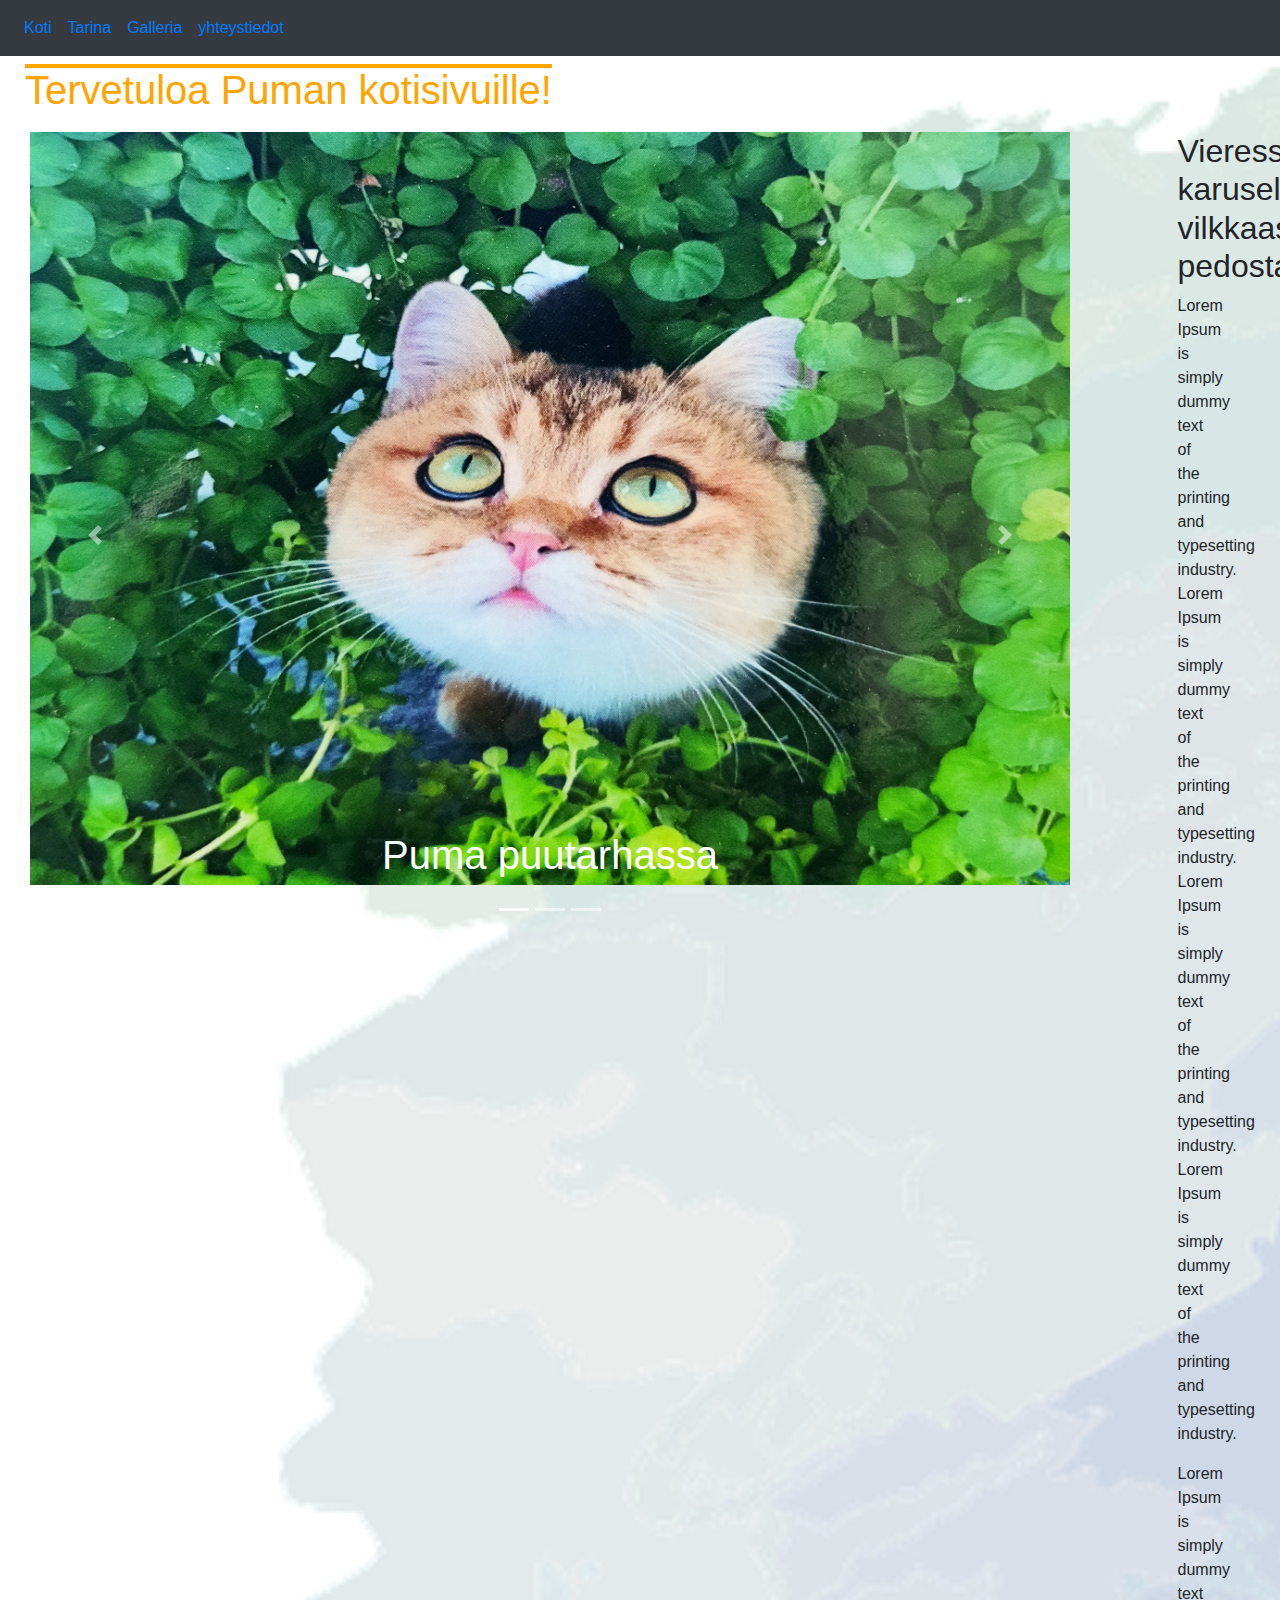
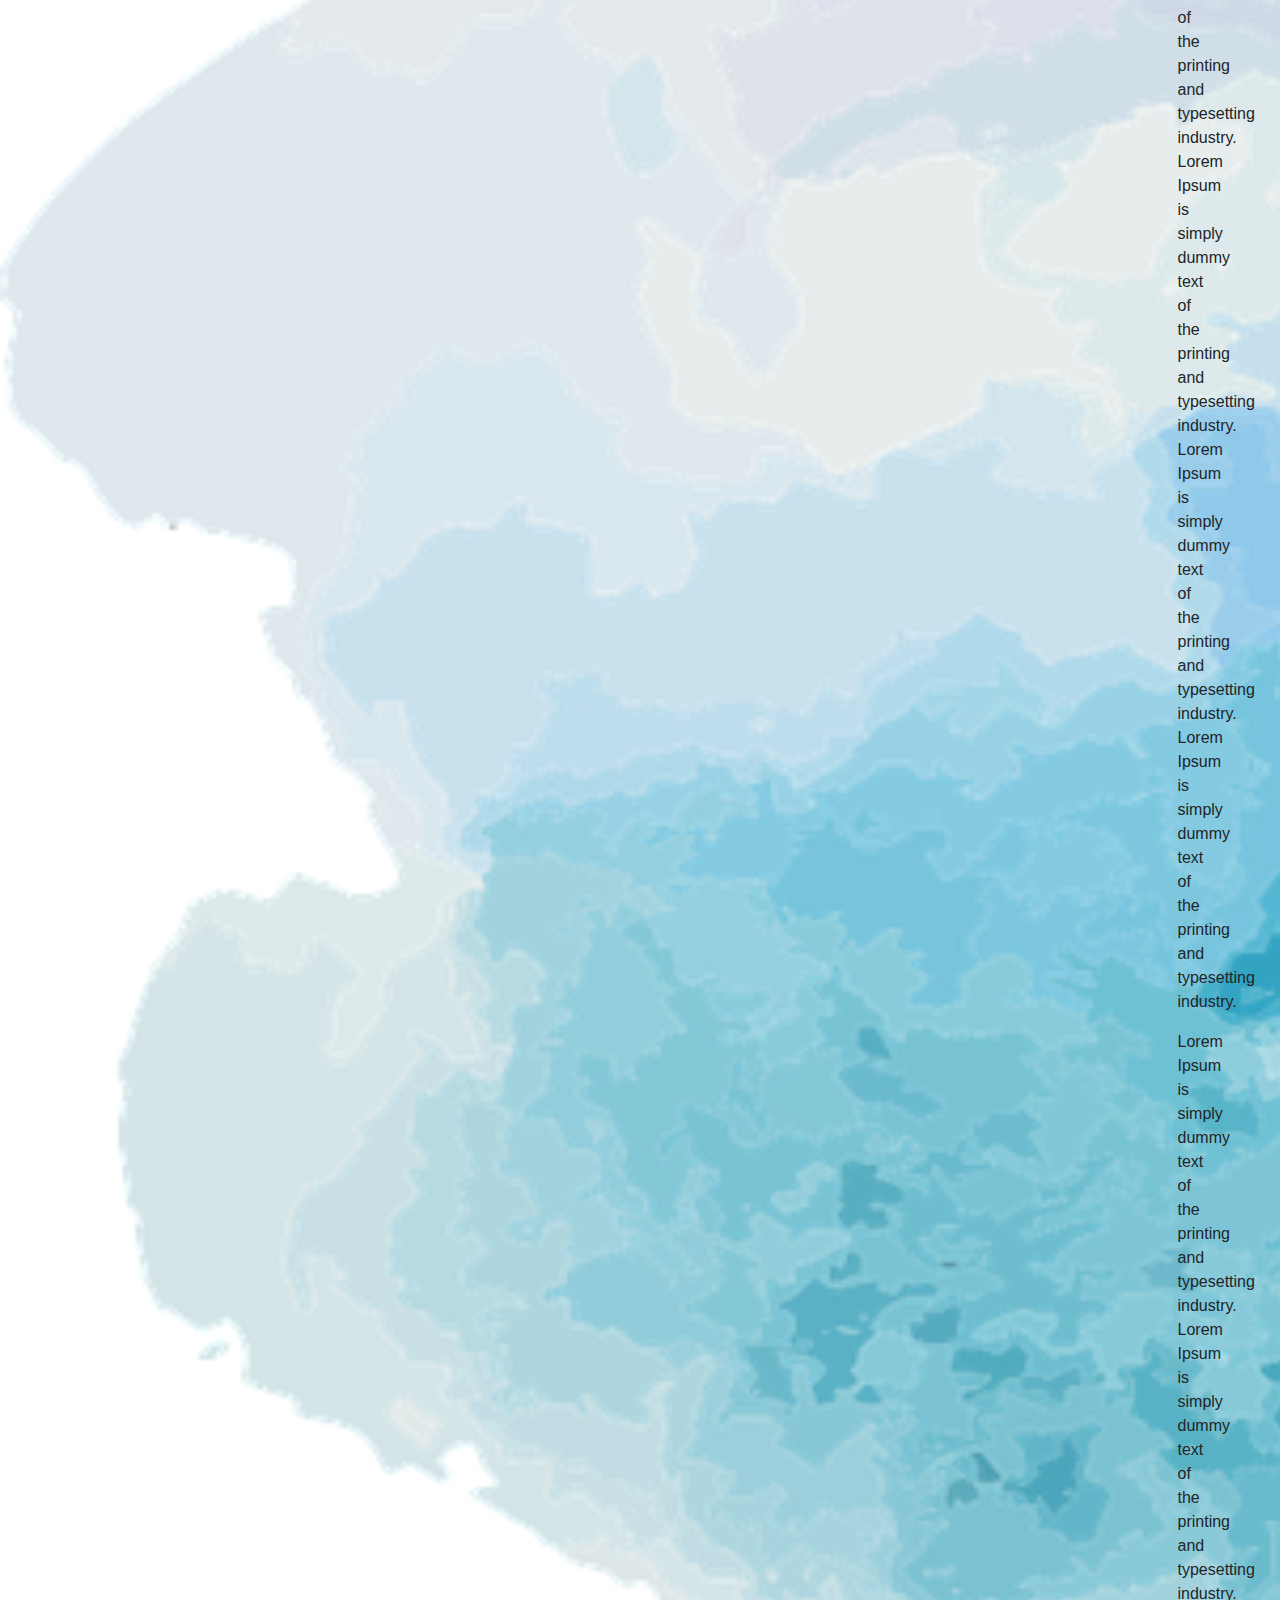
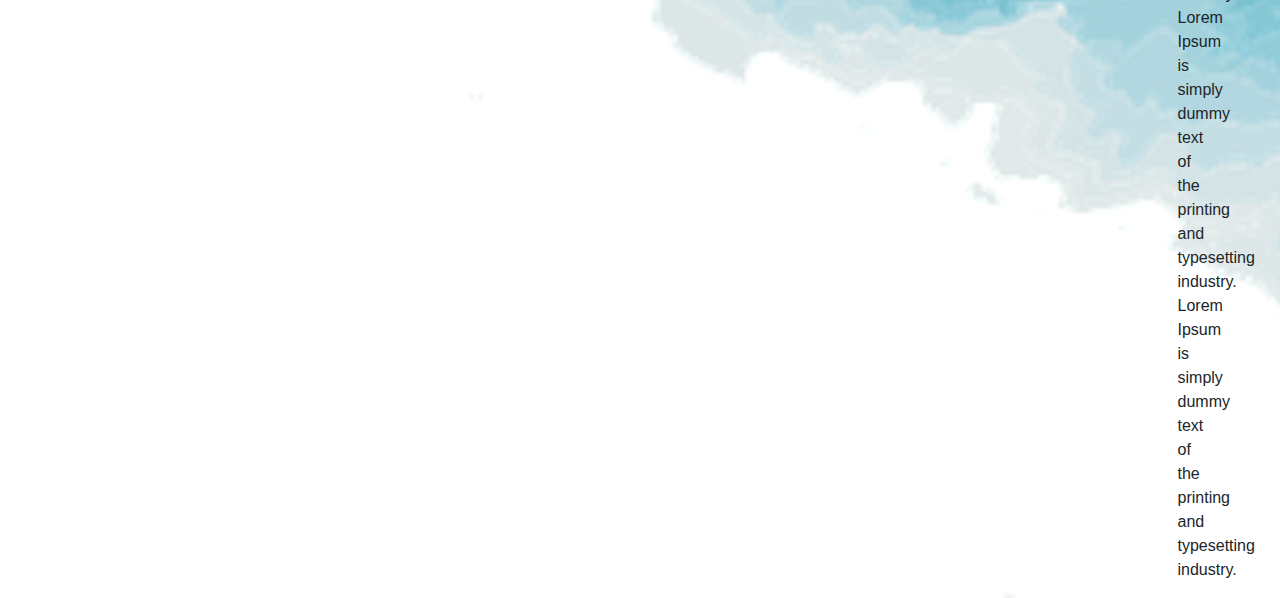
<file: index.html>
<!DOCTYPE html>
<html lang="fi">
<head>
    <meta charset="UTF-8">
    <meta name="viewport" content="width=device-width, initial-scale=1">    
    <link rel="stylesheet" href="https://maxcdn.bootstrapcdn.com/bootstrap/4.0.0/css/bootstrap.min.css" integrity="sha384-Gn5384xqQ1aoWXA+058RXPxPg6fy4IWvTNh0E263XmFcJlSAwiGgFAW/dAiS6JXm" crossorigin="anonymous">
    <script src="https://code.jquery.com/jquery-3.2.1.slim.min.js" integrity="sha384-KJ3o2DKtIkvYIK3UENzmM7KCkRr/rE9/Qpg6aAZGJwFDMVNA/GpGFF93hXpG5KkN" crossorigin="anonymous"></script>
    <script src="https://cdnjs.cloudflare.com/ajax/libs/popper.js/1.12.9/umd/popper.min.js" integrity="sha384-ApNbgh9B+Y1QKtv3Rn7W3mgPxhU9K/ScQsAP7hUibX39j7fakFPskvXusvfa0b4Q" crossorigin="anonymous"></script>
    <script src="https://maxcdn.bootstrapcdn.com/bootstrap/4.0.0/js/bootstrap.min.js" integrity="sha384-JZR6Spejh4U02d8jOt6vLEHfe/JQGiRRSQQxSfFWpi1MquVdAyjUar5+76PVCmYl" crossorigin="anonymous"></script>
    <link rel="stylesheet" href="styles.css">
    <title>Home</title>
</head>
<body class="body1">
    <nav class="navbar navbar-expand-sm bg-dark">
            <ul class="navbar-nav">
                <li class="nav-item">
                    <a href="index.html" class="nav-link">Koti</a>
                </li>
                <li class="nav-item">
                    <a href="second.html" class="nav-link">Tarina</a>
                </li>
                <li class="nav-item">
                    <a href="galleria.html" class="nav-link">Galleria</a>
                </li>
                <li class="nav-item">
                    <a href="third.html" class="nav-link">yhteystiedot</a>
                </li>
            </ul>
    </nav>
<div>
    <h1 class="otsikko">Tervetuloa Puman kotisivuille!</h1>
</div>
<div class="container-fluid float-left pöö">
    <div class="row">
        <div class="col-sm-12">
            <div id="carouselExampleIndicators" class="carousel slide" data-ride="carousel">
                <ol class="carousel-indicators">
                    <li data-target="#carouselExampleIndicators" data-slide-to="0" class="active"></li>
                    <li data-target="#carouselExampleIndicators" data-slide-to="1"></li>
                    <li data-target="#carouselExampleIndicators" data-slide-to="2"></li>
                </ol>
    <div class="carousel-inner">
        <div class="carousel-item active">
            <div class="container">
                <img class="d-block w-100" src="pic4.jpg" alt="First slide"></div>
                <div class="carousel-caption d-none d-md-block"><h1>Puma puutarhassa</h1></div>
        </div>
        <div class="carousel-item">
            <div class="container">
                <img class="d-block w-100" src="pic5.jpg" alt="Second slide"></div>
                <div class="carousel-caption d-none d-md-block"><h1>Puma pohtii</h1></div>
        </div>
            <div class="carousel-item">
                <div class="container">
                    <img class="d-block w-100" src="pic3.jpg" alt="Third slide"></div>
                    <div class="carousel-caption d-none d-md-block"><h1>Puma leikkii</h1></div>
            </div>
    </div>
        <a class="carousel-control-prev" href="#carouselExampleIndicators" role="button" data-slide="prev">
            <span class="carousel-control-prev-icon" aria-hidden="true"></span>
                <span class="sr-only">Previous</span>
        </a>
            <a class="carousel-control-next" href="#carouselExampleIndicators" role="button" data-slide="next">
                <span class="carousel-control-next-icon" aria-hidden="true"></span>
                    <span class="sr-only">Next</span>
            </a>
            </div>
        </div>
    </div>
</div>
<div class="container-fluid">
    <div class="row rivi">
            <div class="col-sm-12 ykkönen">     
    <h2>Vieressä karuselli vilkkaasta pedosta</h2>
        <p> 
            Lorem Ipsum is simply dummy text of the printing and typesetting industry. 
            Lorem Ipsum is simply dummy text of the printing and typesetting industry. 
            Lorem Ipsum is simply dummy text of the printing and typesetting industry. 
            Lorem Ipsum is simply dummy text of the printing and typesetting industry. 
        </p>
        <p>
            Lorem Ipsum is simply dummy text of the printing and typesetting industry. 
            Lorem Ipsum is simply dummy text of the printing and typesetting industry. 
            Lorem Ipsum is simply dummy text of the printing and typesetting industry.
            Lorem Ipsum is simply dummy text of the printing and typesetting industry. 
        </p>
        <p>
            Lorem Ipsum is simply dummy text of the printing and typesetting industry. 
            Lorem Ipsum is simply dummy text of the printing and typesetting industry. 
            Lorem Ipsum is simply dummy text of the printing and typesetting industry.
            Lorem Ipsum is simply dummy text of the printing and typesetting industry. 
        </p>
        </div>
    </div>
</div>
</body>
</html>
</file>
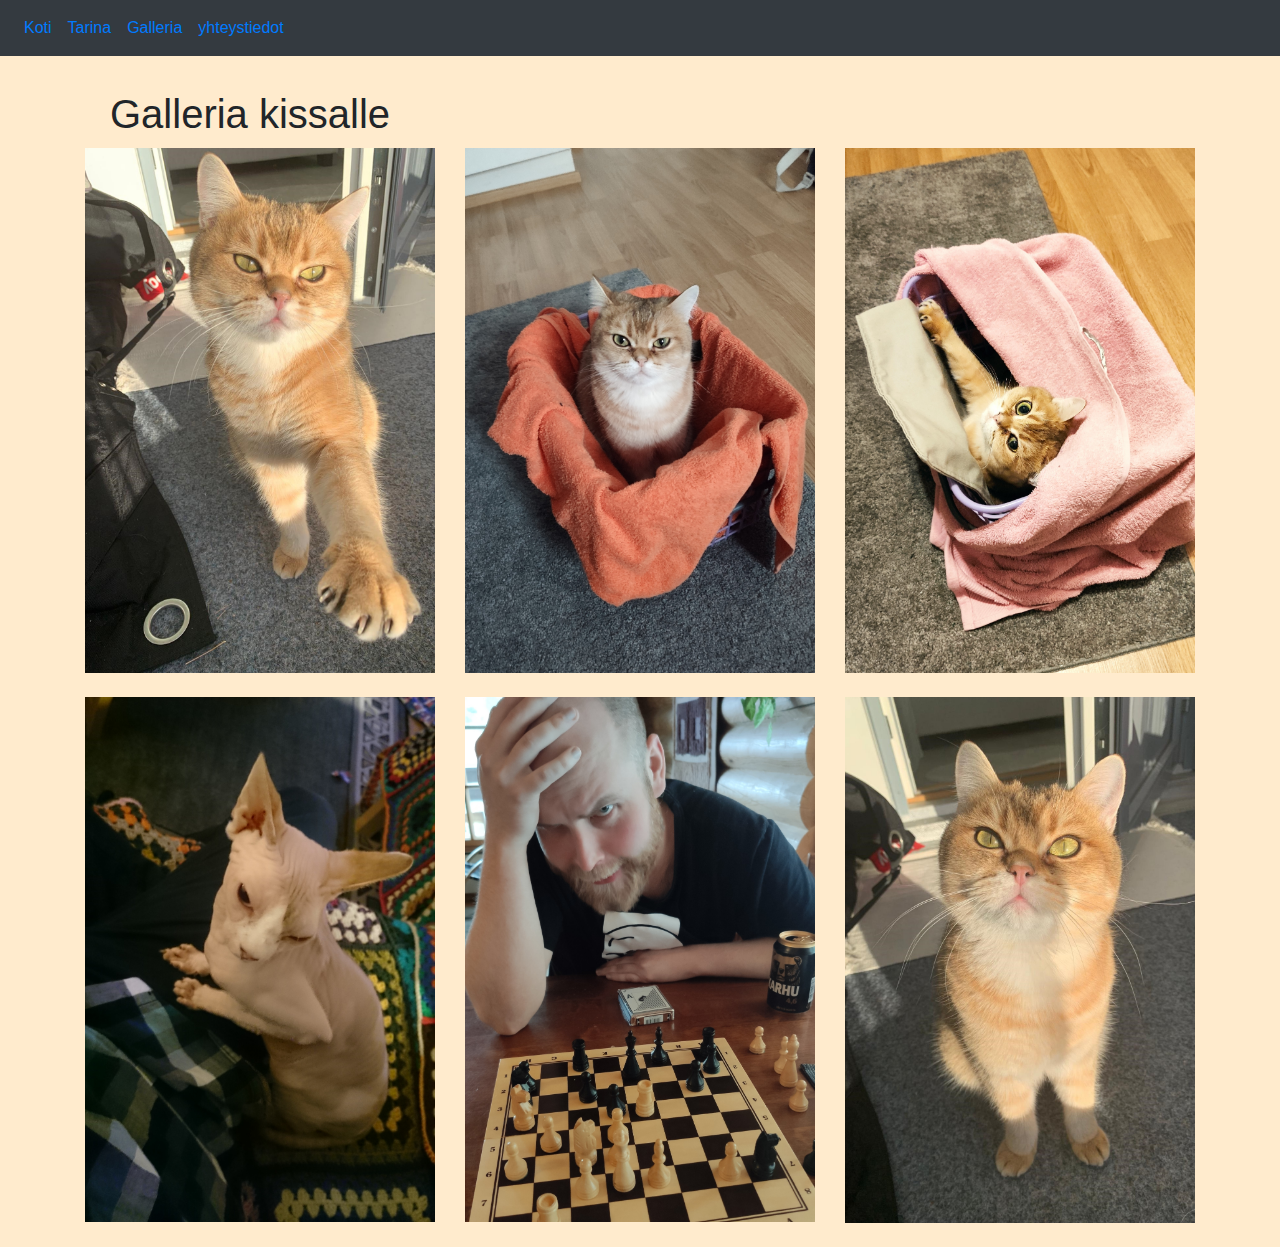
<file: galleria.html>
<!DOCTYPE html>
<html lang="fi">
<head>
    <meta charset="UTF-8">
    <meta name="viewport" content="width=device-width, initial-scale=1">    
    <link rel="stylesheet" href="https://maxcdn.bootstrapcdn.com/bootstrap/4.0.0/css/bootstrap.min.css" integrity="sha384-Gn5384xqQ1aoWXA+058RXPxPg6fy4IWvTNh0E263XmFcJlSAwiGgFAW/dAiS6JXm" crossorigin="anonymous">
    <link rel="stylesheet" href="styles.css">
    <title>Galleria</title>
</head>
<body class="body4">
  <nav class="navbar navbar-expand-sm bg-dark">
    <ul class="navbar-nav">
        <li class="nav-item">
            <a href="index.html" class="nav-link">Koti</a>
        </li>
        <li class="nav-item">
            <a href="second.html" class="nav-link">Tarina</a>
        </li>
        <li class="nav-item">
            <a href="galleria.html" class="nav-link">Galleria</a>
        </li>
        <li class="nav-item">
            <a href="third.html" class="nav-link">yhteystiedot</a>
        </li>
    </ul>
</nav>
    <div class="container">

        <h1 class="font-weight-light text-center text-lg-left mt-4 mb-0">Galleria kissalle</h1>

        <div class="row">
      
          <div class="col-sm-4">
            <a href="#" class="d-block mb-4 h-100">
                  <img class="img-fluid" src="g7.jpg" alt="kissa nukkuu">
                </a>
          </div>
          <div class="col-sm-4">
            <a href="#" class="d-block mb-4 h-100">
                  <img class="img-fluid" src="g3.jpg" alt="kissa boxissa">
                </a>
          </div>
          <div class="col-sm-4">
            <a href="#" class="d-block mb-4 h-100">
                  <img class="img-fluid" src="g2.jpg" alt="kissa venyy boxissa">
                </a>
          </div>
          <div class="col-sm-4">
            <a href="#" class="d-block mb-4 h-100">
                  <img class="img-fluid" src="g4.jpg" alt="kissa nukkuu boxissa">
                </a>
          </div>
          <div class="col-sm-4">
            <a href="#" class="d-block mb-4 h-100">
                  <img class="img-fluid" src="g5.jpg" alt="kissa?">
                </a>
          </div>
          <div class="col-sm-4">
            <a href="#" class="d-block mb-4 h-100">
                  <img class="img-fluid" src="g6.jpg" alt="kisu kattoo kameraan">
                </a>
          </div>
          </div>
      </div>
</body>
</html>
</file>
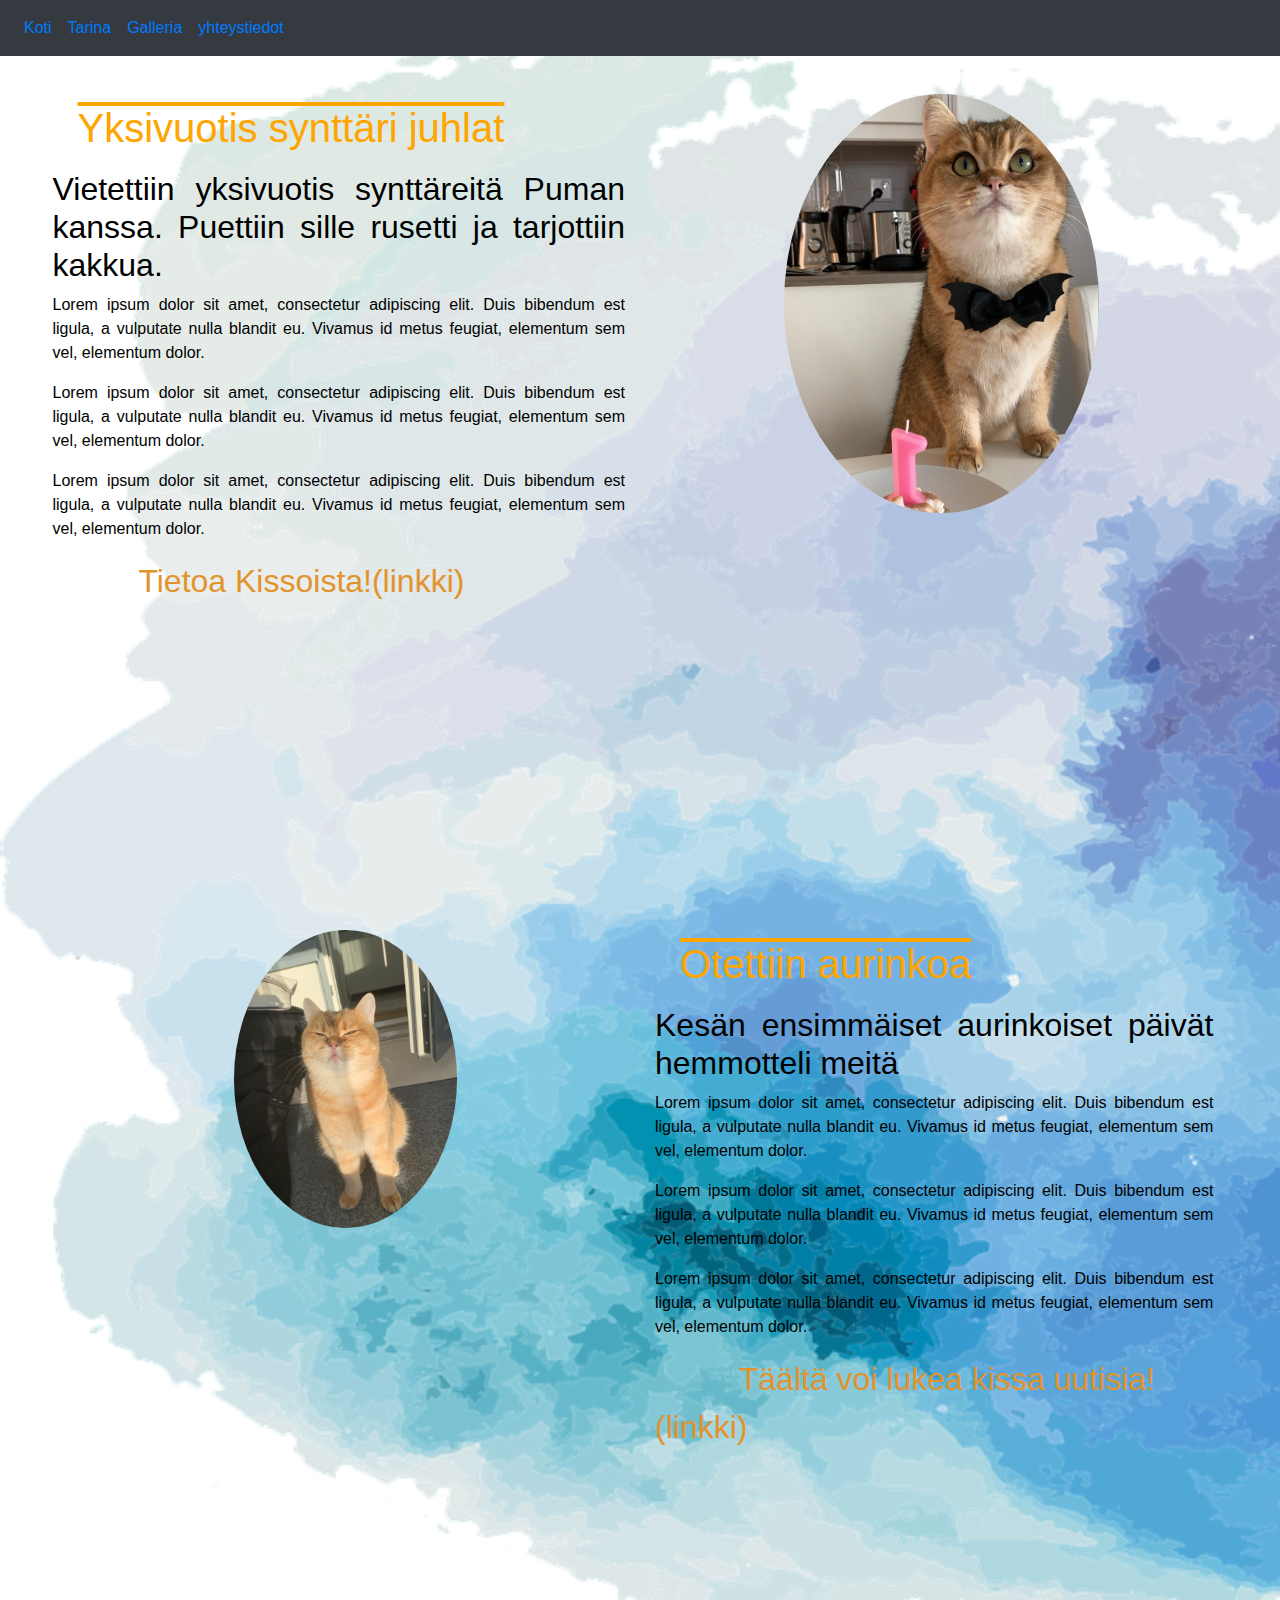
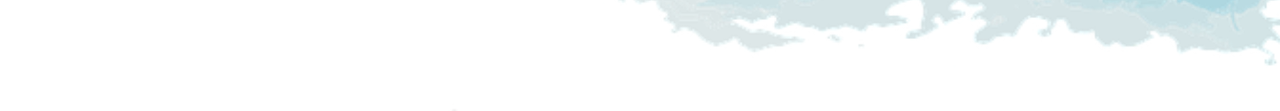
<file: second.html>
<!DOCTYPE html>
<html lang="zxx">
<head>
    <meta charset="UTF-8">
    <meta name="viewport" content="width=device-width, initial-scale=1">    
    <link rel="stylesheet" href="https://maxcdn.bootstrapcdn.com/bootstrap/4.0.0/css/bootstrap.min.css" integrity="sha384-Gn5384xqQ1aoWXA+058RXPxPg6fy4IWvTNh0E263XmFcJlSAwiGgFAW/dAiS6JXm" crossorigin="anonymous">
    <link rel="stylesheet" href="styles.css">
    <title>Tarina</title>
</head>
<body class="body2">
    <nav class="navbar navbar-expand-sm bg-dark">
        <ul class="navbar-nav">
            <li class="nav-item">
                <a href="index.html" class="nav-link">Koti</a>
            </li>
            <li class="nav-item">
                <a href="second.html" class="nav-link">Tarina</a>
            </li>
            <li class="nav-item">
                <a href="galleria.html" class="nav-link">Galleria</a>
            </li>
            <li class="nav-item">
                <a href="third.html" class="nav-link">yhteystiedot</a>
            </li>
        </ul>
</nav>
<div class="container-fluid">
    <div class="row ekapuo">
        <div class="col-sm-6">     
    <h1 class="otsikko">Yksivuotis synttäri juhlat</h1>
        <h2 class="moikka"> Vietettiin yksivuotis synttäreitä Puman kanssa. Puettiin sille rusetti ja tarjottiin kakkua. </h2>
        <p class="moikka">Lorem ipsum dolor sit amet, consectetur adipiscing elit. Duis bibendum est ligula, a vulputate nulla blandit eu. Vivamus id metus feugiat, elementum sem vel, elementum dolor.</p>
        <p class="moikka">Lorem ipsum dolor sit amet, consectetur adipiscing elit. Duis bibendum est ligula, a vulputate nulla blandit eu. Vivamus id metus feugiat, elementum sem vel, elementum dolor.</p>
        <p class="moikka">Lorem ipsum dolor sit amet, consectetur adipiscing elit. Duis bibendum est ligula, a vulputate nulla blandit eu. Vivamus id metus feugiat, elementum sem vel, elementum dolor.</p>
        <a class="highlight linkki" href="https://fi.wikipedia.org/wiki/Kissa" target="_blank">Tietoa Kissoista!(linkki)</a>
    </div>
    <div class="col-sm-6">
<img class="kissa1 img-fluid" src="kissa2.jpg" alt="kissa1">
    </div>
</div>
<div class="container-fluid">
    <div class="row ekapuo">
        <div class="col-sm-6">
            <img class="kissa2 img-fluid" src="kissa1.jpg" alt="kissa2">
        </div>
        <div class="col-sm-6 float-right">
            <h1 class="otsikko">Otettiin aurinkoa</h1>
            <h2 class="moikka">Kesän ensimmäiset aurinkoiset päivät hemmotteli meitä</h2>
        <p class="moikka">Lorem ipsum dolor sit amet, consectetur adipiscing elit. Duis bibendum est ligula, a vulputate nulla blandit eu. Vivamus id metus feugiat, elementum sem vel, elementum dolor.</p>
        <p class="moikka">Lorem ipsum dolor sit amet, consectetur adipiscing elit. Duis bibendum est ligula, a vulputate nulla blandit eu. Vivamus id metus feugiat, elementum sem vel, elementum dolor.</p>
        <p class="moikka">Lorem ipsum dolor sit amet, consectetur adipiscing elit. Duis bibendum est ligula, a vulputate nulla blandit eu. Vivamus id metus feugiat, elementum sem vel, elementum dolor.</p>
        <a class="highlight linkki" href="https://www.hs.fi/aihe/kissat/" target="_blank">Täältä voi lukea kissa uutisia!(linkki)</a>
        </div>
            </div>
        </div>
    </div>
</body>
</html>
</file>
<file: styles.css>
h1{
    padding: 10px 25px;
}
.kissa1{
    border-radius: 50%;
    display: block;
    margin-left: auto;
    margin-right: auto;
    height: 55%;
    width: auto;
}
.kissa2{
    border-radius: 50%;
    display: block;
    margin-left: auto;
    margin-right: auto;
    height: 40%;
    width: auto;
}
.body1{
    background-image: url(lehdet.png);
    background-repeat: no-repeat;
    background-size: cover;
}
.body2{
    background-image: url(lehdet.png);
    background-repeat: no-repeat;
    background-size: cover;
}
.body3{
    background-color: blanchedalmond;
    background-repeat: no-repeat;
    background-size: cover;
    color: orange;
}
.body4{
    background-color: blanchedalmond;
}
.kartta{
    padding-left: 40px;
    padding-top: 150px;
}
.carousel-item img{
    max-height: 805px;
    padding-bottom: 5%;
}
img{
    display: block;
    max-width: 100%;
    height: auto;
}
.ekapuo{
    padding-left: 3%;
    padding-top: 3%; 
    padding-right: 3%;
    padding-bottom: 3%;
}
.rovi{
    background-color: white;
}
.moikka{
    color:black;
    text-align: justify;
}
.rivi{
    padding-left: 5%;
    padding-right: 5%;
}
.otsikko{
    color: orange;
    text-decoration: overline;
}
.linkki{
    color: rgb(226, 147, 43);
    font-size: xx-large;
    text-align: center;
    padding-left: 15%;
}
.pöö{
    max-width: 1100px;
}
.katti3{
    display: block;
    margin-left: auto;
    margin-right: auto;
    width: 30%;
    border-radius: 50%;
}
.formit2{
    text-align: center;
}
.formit1{
    text-align: center;
}
</file>
